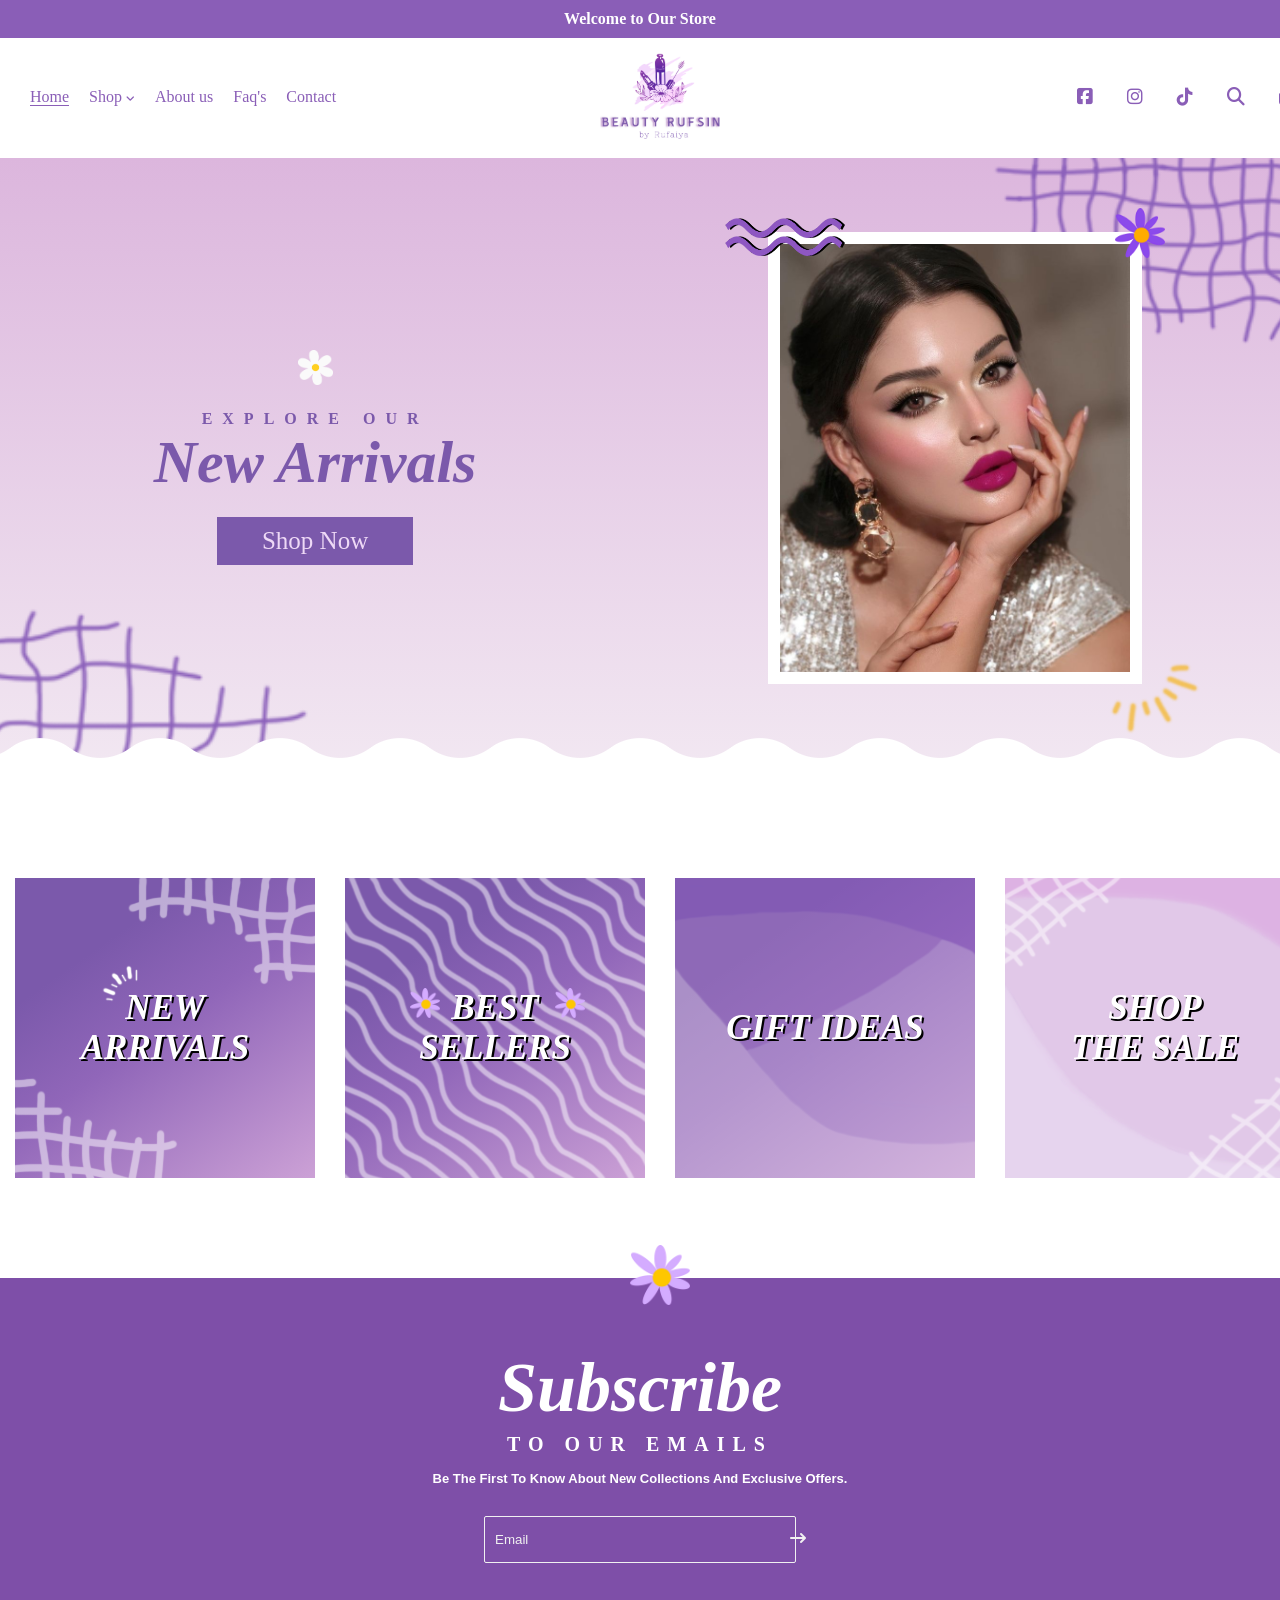
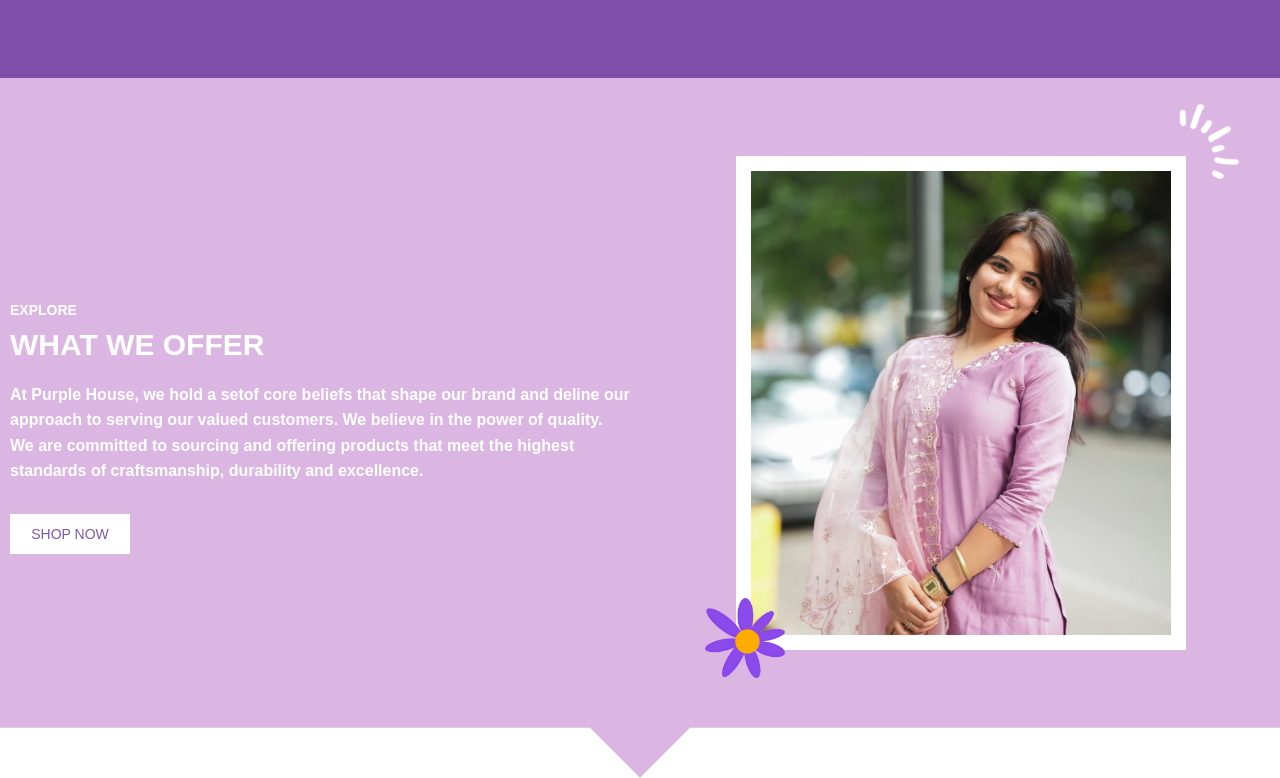
<file: beauty web zip by noor/index (2).html>
<!DOCTYPE html>
<html lang="en">
<head>
    <meta charset="UTF-8">
    <meta name="viewport" content="width=device-width, initial-scale=1.0">
    <title>Beauty Website</title>
    <link rel="stylesheet" href="css/all.min.css">
    <link rel="stylesheet" href="css/style.css">
</head>
<body>
    <!-- header section start -->
    <section class="header-sec" id="header-id">
        <div class="container">
            <div class="row">
                <div class="header">
                    <h5>Welcome to Our Store</h5>
                </div>
            </div>
        </div>
    </section>
    <!-- header section end -->
    
    <!-- navbar section start -->
    <section class="navbar-sec" id="nav-id">
        <div class="container">
            <div class="row">
                <div class="navbar">
                    <div class="menu">
                        <ul>
                            <li><a class="active" href="#">Home</a></li>
                            <li><a href="#">Shop <i class="fa-solid fa-angle-down down"></i></a></li>
                            <li><a href="#">About us</a></li>
                            <li><a href="#">Faq's</a></li>
                            <li><a href="#">Contact</a></li>
                        </ul>
                    </div>
                    <div class="logo">
                        <img src="images/main-logo.jpg" alt="">
                    </div>
                    <div class="icon">
                        <a href="#"><i class="fa-brands fa-square-facebook icn"></i></a>
                        <a href="#"><i class="fa-brands fa-instagram icn"></i></a>
                        <a href="#"><i class="fa-brands fa-tiktok icn"></i></a>
                        <a href="#"><i class="fa-solid fa-magnifying-glass icn"></i></a>
                        <a href="#"><i class="fa-solid fa-bag-shopping icn"></i></a>
                    </div>
                </div>
            </div>
        </div>
    </section>
    <!-- navbar section end -->
    
    <!-- banner section sttart -->
    <section class="banner-sec box" id="banner-id">
        <div class="container">
            <div class="row">
                <div class="banner">
                    <div class="banner-text">
                        <img class="banner-image" src="images/banner-design.jpg" alt="">
                        <h6>Explore Our</h6>
                        <h1>New Arrivals</h1>
                        <a href="#">Shop Now</a>
                        <img class="lower-net" src="images/lower-net.png" alt="">
                    </div>
                    <div class="banner-image">
                        <img class="upper-net" src="images/upper-net.png" alt="">
                        <img class="banner-img" src="images/banner-img.jpg" alt="">
                        <img class="banner-design-2" src="images/banner-design-2.png" alt="">
                        <img class="banner-design-2" id="banner-design-2" src="images/banner-design-2.png" alt="">
                        <img class="banner-design-3" src="images/banner-design-3.png" alt="">
                        <img class="banner-design-4" src="images/out-design.png" alt="">
                    </div>
                </div>
            </div>
        </div>
    </section>
    <!-- banner section end -->
    
    <!-- more-option section start -->
    <section class="more-option-sec" id="more-option-id">
        <div class="container">
            <div class="row">
                <div class="more-option">
                    <div class="option">
                        <h5>New<br>Arrivals</h5>
                        <img class="option-1-design" src="images/option-1-design.png" alt="">
                        <img src="images/option-1.png" alt="">
                    </div>
                    <div class="option option-2">
                        <img class="design-2" src="images/option-design.png" alt="">
                        <h5>Best<br>Sellers</h5>
                        <img class="design-3" src="images/option-design.png" alt="">
                        <img src="images/option-2-design.png" alt="">
                    </div>
                    <div class="option">
                        <h5>Gift Ideas</h5>
                        <img src="images/option-3-bg-design.png" alt="">
                    </div>
                    <div class="option">
                        <h5>Shop<br>The Sale</h5>
                        <img class="option-4" src="images/option-4-design.png" alt="">
                    </div>
                </div>
            </div>
        </div>
    </section>
    <!-- more-option section end -->
    
    <!-- subscribe section start -->
    <section class="subscribe-sec" id="subscribe-id">
        <div class="container">
            <div class="row">
                <div class="subscribe">
                    <img class="subscribe-design" src="images/option-design.png" alt="">
                    <h1>Subscribe</h1>
                    <h5>To Our Emails</h5>
                    <p>Be the first to know about new collections and exclusive offers.</p>
                    <form>
                        <input type="text" placeholder="Email"><i class="fa-solid fa-arrow-right-long right-arrow"></i>
                    </form>
                </div>
            </div>
        </div>
    </section>
    <!-- subscribe section end -->
    
    <!-- offer section start -->
    <section class="offer-sec top" id="offer-id">
        <div class="container">
            <div class="row">
                <div class="offer">
                    <div class="offer-text">
                        <h6>Explore</h6>
                        <h2>What We Offer</h2>
                        <p>At Purple House, we hold a setof core beliefs that shape our brand and deline our approach to serving our valued customers. We believe in the power of quality. We are committed to sourcing and offering products that meet the highest standards of craftsmanship, durability and excellence.</p>
                        <a href="#">Shop Now</a>
                    </div>
                    <div class="offer-image">
                        <img class="design" src="images/offer-design.png" alt="">
                        <img class="image-offer" src="images/offer-image.jpeg" alt="">
                        <img class="offer-design" src="images/banner-design-3.png" alt="">
                    </div>
                </div>
            </div>
        </div>
    </section>
    <!-- offer section end -->
</body>
</html>
</file>
<file: beauty web zip by noor/css/style.css>
/* ================ */
/* common css start */
/* ================ */
*{
    margin: 0px;
    padding: 0px;
    outline: 0px;
}
body{
    
}
.container{
    margin: 0 auto;
    max-width: 1320px;
}
ul,ol{
    margin: 0px;
    padding: 0px;
    list-style-type: none;
}
li{
    list-style: none;
}
a{
    color: #222222;
    transition: 0.3s;
    text-decoration: none;
}
a:hover, a:focus{
    color: #fff;
    text-decoration: none;
}
p,a,ul,ol,li,h1,h2,h3,h4,h5,h6,img,span,form,input,.btn,.navbar,.pagination,.breadcrumb{
    margin: 0px;
    padding: 0px;
    border: 0px;
}
@font-face {
    font-family: ;
    src: url();
}
/* ============== */
/* common css end */
/* ============== */

/* ==================== */
/* header section start */
/* ==================== */
/* header-sec coding start */
.header-sec{
    background: #8a5eb7;
}
/* header-sec coding end */

/* header coding start */
.header{
    
}
.header h5{
    color: #fff;
    font-size: 16px;
    padding: 10px 0;
    font-weight: 700px;
    font-family: serif;
    text-align: center;
}
/* header coding end */
/* ================== */
/* header section end */
/* ================== */

/* ==================== */
/* navbar section start */
/* ==================== */
/* navbar-sec coding start */
.navbar-sec{
    
}
/* navbar-sec coding end */

/* navbar coding start */
.navbar{
    width: 1320px;
    display: flex;
}
/* navbar coding end */

/* menu coding start */
.menu{
    width: 420px;
    margin: 0 10px;
}
ul{
    display: flex;
    padding: 0 10px;
}
ul li{
    margin: 50px 0;
    padding: 0 10px;
}
ul li a{
    color: #8a5eb7;
}
ul li a.active,
ul li:hover a{
    color: #8a5eb7;
    border-bottom: 1px solid #8a5eb7;
}
.down{
    font-size: 10px;
}
/* menu coding end */

/* logo coding start */
.logo{
    width: 420px;
    margin: 0 10px;
    text-align: center;
}
.logo img{
    width: 120px;
    margin: 15px 0;
}
/* logo coding end */

/* icon coding start */
.icon{
    width: 420px;
    margin: 0 10px;
    text-align: end;
}
.icon a{
    font-size: 18px;
    padding: 0 15px;
    color: #8a5eb7;
}
.icon a .icn{
    margin: 50px 0;
}
.icon a .icn:hover{
    color: #8a5eb7;
}
/* icon coding end */
/* ================== */
/* navbar section end */
/* ================== */

/* ==================== */
/* banner section start */
/* ==================== */
/* banner-sec coding start */
.banner-sec{
    height: 620px;
    background: rgb(235, 213, 250);
}
/* banner-sec coding end */

/* banner coding start */
.banner{
    height: 620px;
    display: flex;
    background: linear-gradient(#dcb6dd, #f2e8f2);
}
/* banner coding end */

/* banner-text coding start */
.banner-text{
    width: 620px;
    height: 600px;
    display: flex;
    margin: 0 10px;
    align-items: center;
    flex-direction: column;
    justify-content: center;
}
.box {
    --mask:
    radial-gradient(50.4px at 50% calc(100% - 70.5px),#000 99%,#0000 101%) calc(50% - 60px) 0/120px 100%,
    radial-gradient(50.4px at 50% calc(100% + 40.5px),#0000 99%,#000 101%) 50% calc(100% - 30px)/120px 100% repeat-x;
    -webkit-mask: var(--mask);
    mask: var(--mask);
}
.banner-text .banner-image{
    width: 35px;
    height: 35px;
    margin-bottom: 25px;
}
.banner-text h6{
    font-size: 16px;
    color: #7b59ab;
    font-family: serif;
    letter-spacing: 10px;
    text-transform: uppercase;
}
.banner-text h1{
    font-size: 60px;
    color: #7b59ab;
    font-weight: 700;
    font-style: italic;
    margin-bottom: 20px;
    font-family: cursive;
    text-transform: capitalize;
}
.banner-text a{
    font-size: 25px;
    font-family: serif;
    padding: 10px 45px;
    background: #7b59ab;
    color: rgb(238, 217, 246);
}
.banner-text .lower-net{
    width: 320px;
    position: absolute;
    margin: 450px 320px 0 0;
}
/* banner-text coding end */

/* banner-image coding start */
.banner-image{
    width: 640px;
    height: 600px;
    display: flex;
    margin: 0 10px;
    position: relative;
    align-items: center;
    flex-direction: column;
    justify-content: center;
}
.banner-image .upper-net{
    top: 0;
    right: -30px;
    width: 320px;
    position: absolute;
}
.banner-image .banner-img{
    width: 350px;
    z-index: 9999;
    border: 12px solid #fff;
}
.banner-image .banner-design-2{
    top: 60px;
    left: 85px;
    width: 120px;
    z-index: 9999;
    position: absolute;
}
#banner-design-2{
    padding: 18px 0;
}
.banner-image .banner-design-3{
    top: 50px;
    left: 475px;
    width: 50px;
    z-index: 9999;
    position: absolute;
}
.banner-image .banner-design-4{
    top: 500px;
    left: 465px;
    width: 100px;
    position: absolute;
}
/* banner-image coding end */
/* ================== */
/* banner section end */
/* ================== */

/* ========================= */
/* more-option section start */
/* ========================= */
/* more-option-sec coding start */
.more-option-sec{
    margin: 100px 0;
}
/* more-option-sec coding end */

/* more-option coding start */
.more-option{
    width: 100%;
    display: flex;
}
/* more-option coding end */

/* option coding start */
.option{
    width: 300px;
    height: 300px;
    margin: 0 15px;
    position: relative;
    background: linear-gradient(145deg,rgba(123, 89, 171, 1) 25%, rgba(144, 102, 185, 1) 50%, rgba(204, 161, 214, 1) 100%);
}
.option h5{
    width: 300px;
    height: 300px;
    display: flex;
    color: #fff;
    font-size: 35px;
    font-weight: 800;
    font-style: italic;
    position: absolute;
    text-align: center;
    font-family: serif;
    align-items: center;
    justify-content: center;
    text-transform: uppercase;
    text-shadow: 2px 2px #000;
}
.option .option-1-design{
    position: absolute;
    margin: 85px 0 0 85px;
}
.option-2 .design-2{
    width: 30px;
    height: 30px;
    position: absolute;
    margin: 110px 0 0 65px;
}
.option-2 .design-3{
    width: 30px;
    height: 30px;
    position: absolute;
    margin: 110px 0 0 210px;
}
.option-2 .option-4{
    position: absolute;
}
.option-2 .design-4{
    position: absolute;
}
/* option coding end */
/* ======================= */
/* more-option section end */
/* ======================= */

/* ======================= */
/* subscribe section start */
/* ======================= */
/* subscribe-sec coding start */
.subscribe-sec{
    width: 100%;
    height: 400px;
    background-color: rgb(126, 79, 168);
}
/* subscribe-sec coding end */

/* subscribe coding start */
.subscribe{
    position: relative;
    text-align: center;
}
.subscribe .subscribe-design{
    top: -33px;
    left: 630px;
    width: 60px;
    position: absolute;
}
.subscribe h1{
    font-size: 70px;
    color: #ffffff;
    font-weight: 700;
    font-style: italic;
    padding: 70px 0 5px;
    font-family: cursive;
    text-transform: capitalize;
}
.subscribe h5{
    font-size: 20px;
    color: #ffffff;
    font-weight: 700;
    margin-bottom: 15px;
    letter-spacing: 8px;
    font-family: cursive;
    text-transform: uppercase;
}
.subscribe p{
    font-size: 13px;
    color: #ffffff;
    font-weight: 700;
    margin-bottom: 30px;
    text-transform: capitalize;
    font-family: 'poppins' , sans-serif;
}
/* subscribe coding end */

/* form coding start */
form{
    position: relative;
}
form input{
    height: 45px;
    width: 300px;
    border-radius: 2px;
    padding-left: 10px;
    background: transparent;
    border: 1px solid #f1f1f1;
}
form .right-arrow{
    top: 14px;
    left: 790px;
    color: #f1f1f1;
    position: absolute;
}
input::placeholder{
    color: #f1f1f1;
}
/* form coding end */
/* ===================== */
/* subscribe section end */
/* ===================== */

/* =================== */
/* offer section start */
/* =================== */
/* offer-sec coding start */
.offer-sec{
    width: 100%;
    height: 700px;
    background-color: rgb(219, 182, 227);
}
.top{
    clip-path: polygon(0 0,100% 0,100% calc(100% - 50px),calc(50% + 50px) calc(100% - 50px),50% 100%,calc(50% - 50px) calc(100% - 50px),0 calc(100% - 50px));
}
/* offer-sec coding end */

/* offer coding start */
.offer{
    width: 100%;
    display: flex;
}
/* offer coding end */

/* offer-text coding start */
.offer-text{
    width: 620px;
    display: flex;
    height: 700px;
    margin: 0 10px;
    flex-direction: column;
    justify-content: center;
}
.offer-text h6{
    font-size: 14px;
    color: #ffffff;
    font-weight: 700;
    margin-bottom: 10px;
    text-transform: uppercase;
    font-family: 'poppins' , sans-serif;
}
.offer-text h2{
    font-size: 30px;
    color: #ffffff;
    font-weight: 700;
    margin-bottom: 20px;
    text-transform: uppercase;
    font-family: 'poppins' , sans-serif;
}
.offer-text p{
    font-size: 16px;
    color: #ffffff;
    font-weight: 700;
    line-height: 1.6;
    margin-bottom: 30px;
    text-transform: unset;
    font-family: 'poppins' , sans-serif;
}
.offer-text a{
    width: 120px;
    height: 40px;
    font-size: 14px;
    color: #7b59ab;
    line-height: 40px;
    text-align: center;
    background: #ffffff;
    text-transform: uppercase;
    font-family: 'poppins' , sans-serif;
}
.offer-text a:hover{
    color: #7b59ab;
    background: #ffffff;
}
/* offer-text coding end */

/* offer-image coding start */
.offer-image{
    width: 620px;
    height: 700px;
    margin: 0 10px;
    position: relative;
}
.offer-image .image-offer{
    width: 420px;
    margin: 78px 0 0 86px;
    border: 15px solid #fff;
}
.offer-image .design{
    top: 25px;
    right: 15px;
    position: absolute;
}
.offer-image .offer-design{
    left: 55px;
    width: 80px;
    bottom: 100px;
    position: absolute;
}
/* offer-image coding end */
/* ================= */
/* offer section end */
/* ================= */
</file>
